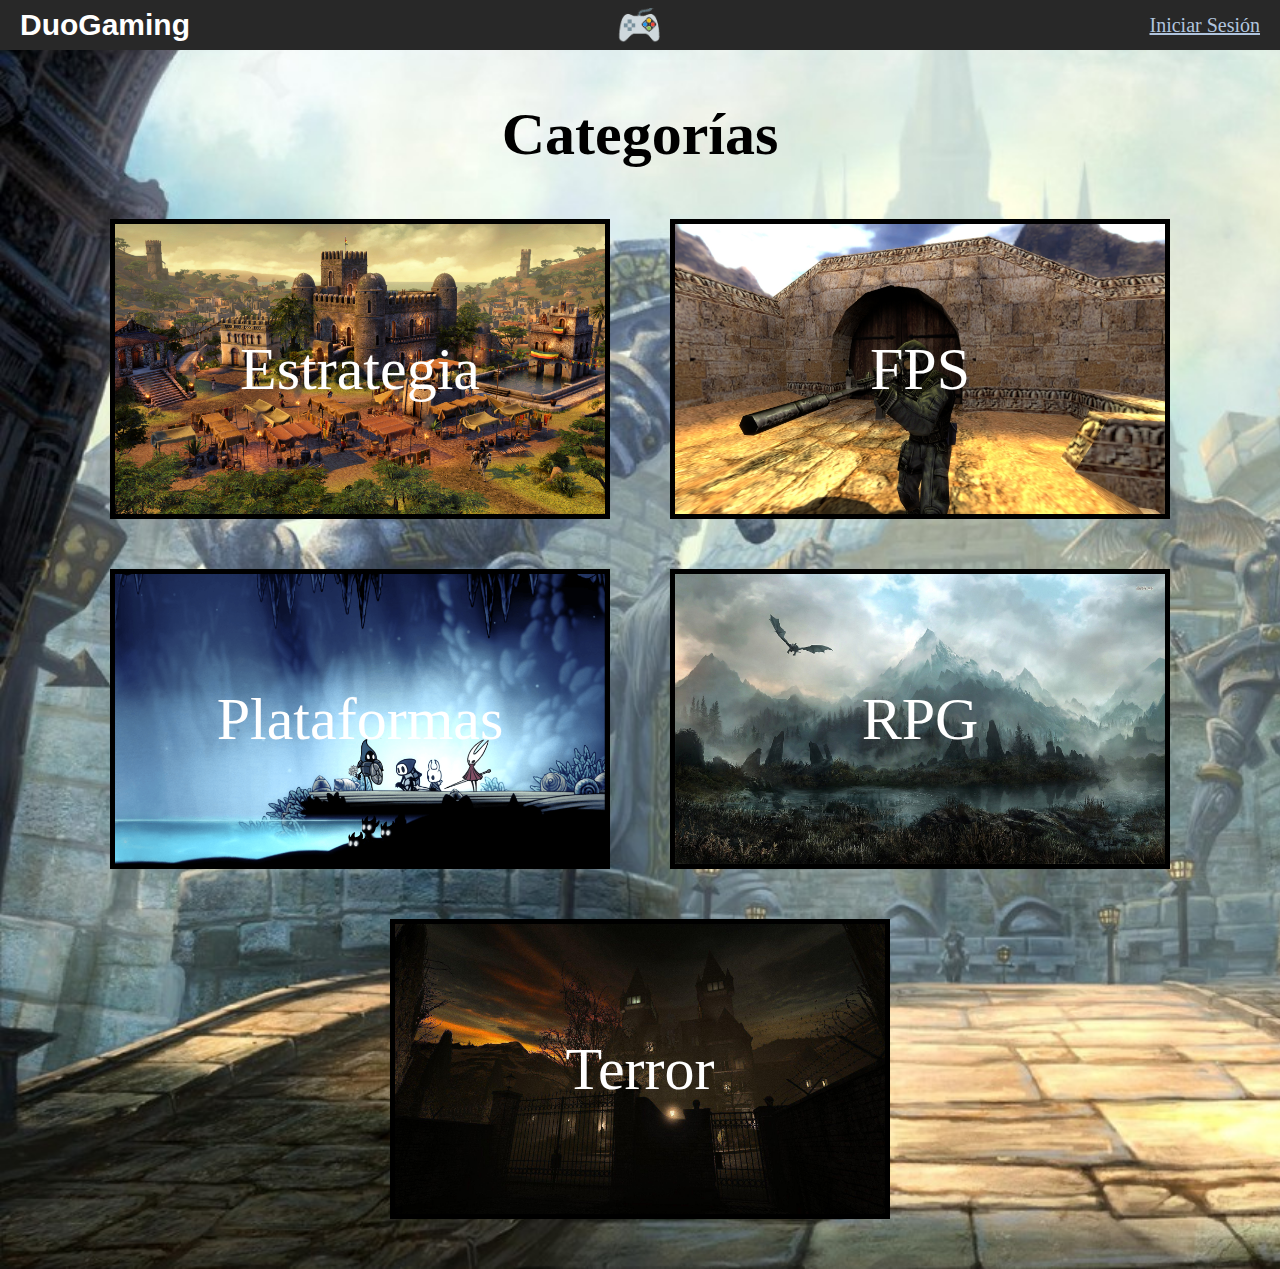
<file: semana1/actividad1/index.html>
<!DOCTYPE html>
<html lang="en">
<head>
    <link rel="stylesheet" href="./styles.css">
    <meta charset="UTF-8">
    <meta http-equiv="X-UA-Compatible" content="IE=edge">
    <meta name="viewport" content="width=device-width, initial-scale=1.0">
    <title>DuoGaming</title>
</head>
<body>
    <div class="head">
        <h1 class="nombre-pyme">DuoGaming</h1>
        <img class="teclado-img" src="./imagenes/game.png">
        <div class="div-inicio-sesion"><a class="inicio-sesion" href="./paginas/inicio_sesion.html">Iniciar Sesi&oacute;n</a></div>
    </div>

    
    <div>
        <h2 class="titulo-categoria">Categor&iacute;as</h2>
    </div>

    <div class="categorias">

        <!-- Estrategia -->
        <div class="categoria">
            <a href="./paginas/estrategia/index.html">
                <div>
                    <img src="./paginas/estrategia/imagenes/background.jpg" class="categoria-img">
                    <div class="nombre-categoria">Estrategia</div>
                </div>
                    
            </a>
        </div>
        <!-- FPS -->
        <div class="categoria">
            <a href="./paginas/fps/index.html">
                <div>
                    <img src="./paginas/fps/imagenes/background.jpg" class="categoria-img">
                    <div class="nombre-categoria">FPS</div>
                </div>
                    
            </a>
        </div>
        <!-- Platform -->
        <div class="categoria">
            <a href="./paginas/platform/index.html">
                <div>
                    <img src="./paginas/platform/imagenes/background.webp" class="categoria-img">
                    <div class="nombre-categoria">Plataformas</div>
                </div>
                    
            </a>
        </div>
        <!-- RPG -->
        <div class="categoria">
            <a href="./paginas/rpg/index.html">
                <div>
                    <img src="./paginas/rpg/imagenes/background.jpg" class="categoria-img">
                    <div class="nombre-categoria">RPG</div>
                </div>
                    
            </a>
        </div>
        <!-- Terror -->
        <div class="categoria">
            <a href="./paginas/terror/index.html">
                <div>
                    <img src="./paginas/terror/imagenes/background.jpg" class="categoria-img">
                    <div class="nombre-categoria">Terror</div>
                </div>
                    
            </a>
        </div>



    </div>
    
</body>
</html>
</file>
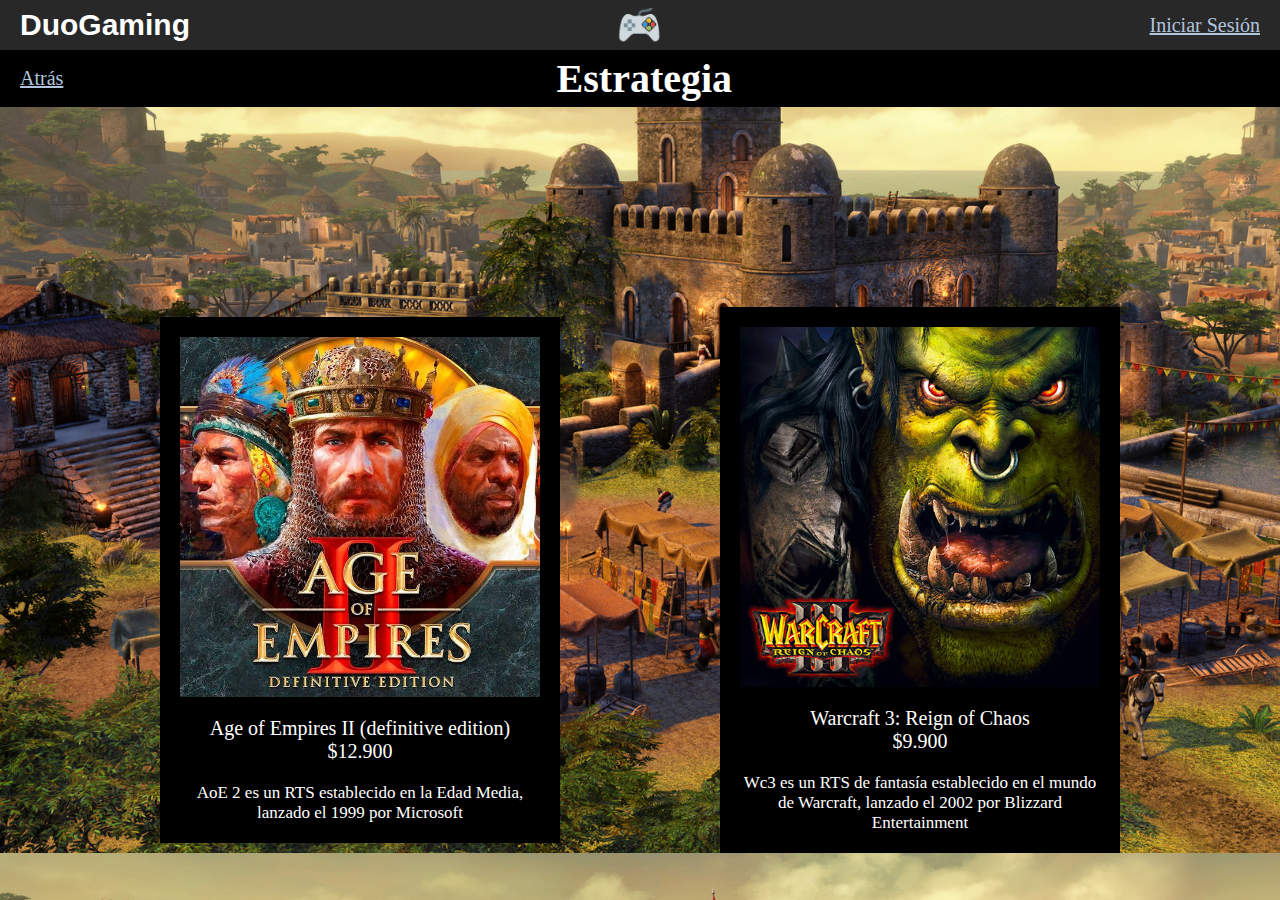
<file: semana1/actividad1/paginas/estrategia/index.html>
<!DOCTYPE html>
<html lang="en">
<head>
    <link rel="stylesheet" href="./styles.css">
    <meta charset="UTF-8">
    <meta http-equiv="X-UA-Compatible" content="IE=edge">
    <meta name="viewport" content="width=device-width, initial-scale=1.0">
    <title>DuoGaming</title>
</head>
<body>
    <div class="head">
        <h1 class="nombre-pyme">DuoGaming</h1>
        <img class="teclado-img" src="../../imagenes/game.png">
        <div class="div-inicio-sesion"><a class="link-paginas" href="../inicio_sesion.html">Iniciar Sesi&oacute;n</a></div>
    </div>

    
    <div class="titulo-categoria">
        <a href="../../index.html" class="link-paginas">Atr&aacute;s</a>   
        <h2 class="nombre-categoria">Estrategia</h2>
        <a style="visibility: hidden">Atr&aacute;s</a>
    </div>

    <div class="juegos">
        <div class="juego">
            <img class="juego-img" src="./imagenes/aoe2.jpg">
            <p class="texto-juego">Age of Empires II (definitive edition)<br>$12.900</p>
            <p class="texto-juego" style="font-size: 17px">
                AoE 2 es un RTS establecido en la Edad Media, lanzado el 1999 por Microsoft
            </p>
        </div>

        <div class="juego">
            <img class="juego-img" src="./imagenes/w3.jpg">
            <p class="texto-juego">Warcraft 3: Reign of Chaos<br>$9.900</p>
            <p class="texto-juego" style="font-size: 17px">
                Wc3 es un RTS de fantas&iacute;a establecido en el mundo de Warcraft, lanzado el 2002 por Blizzard Entertainment
            </p>
        </div>

    </div>
    
</body>
</html>
</file>
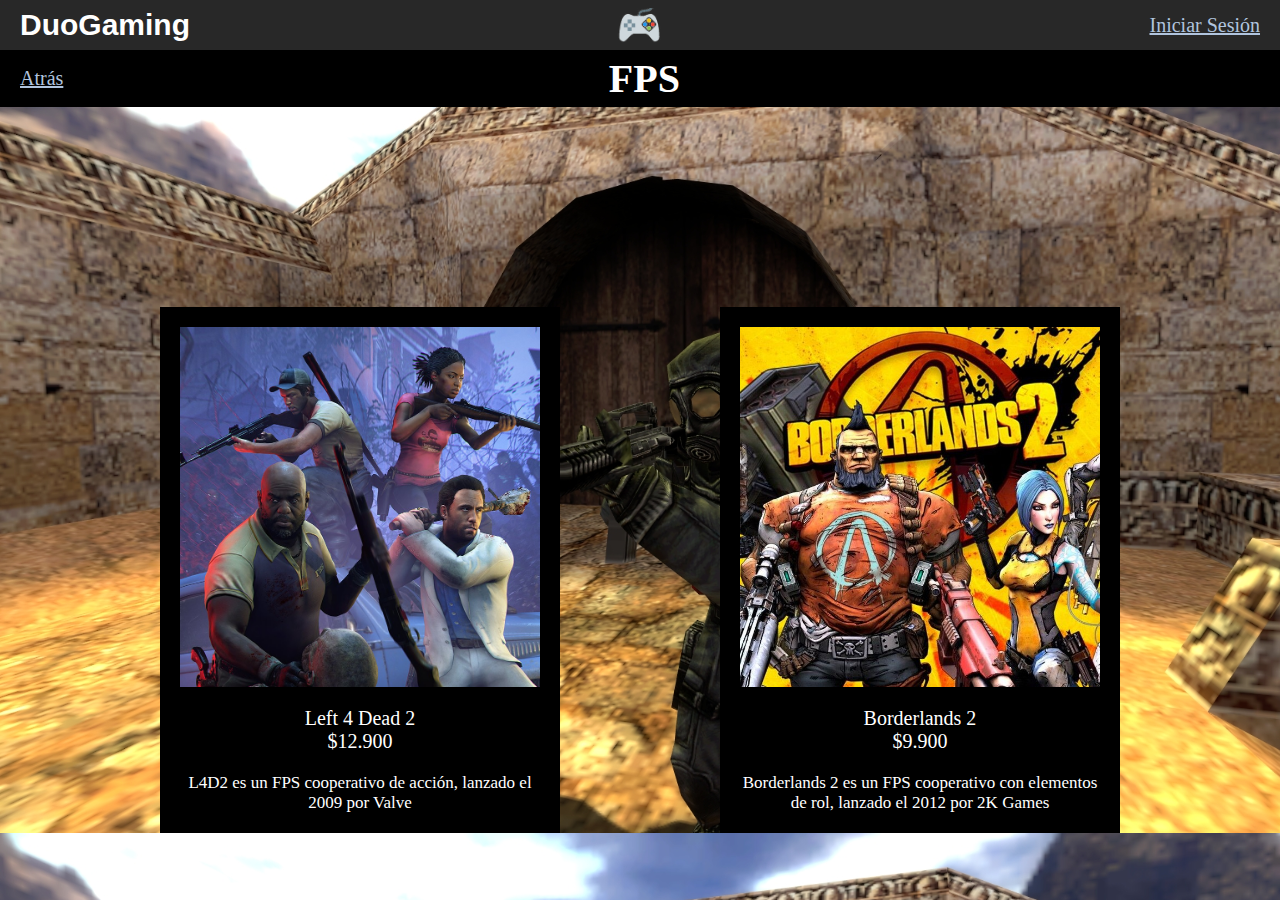
<file: semana1/actividad1/paginas/fps/index.html>
<!DOCTYPE html>
<html lang="en">
<head>
    <link rel="stylesheet" href="./styles.css">
    <meta charset="UTF-8">
    <meta http-equiv="X-UA-Compatible" content="IE=edge">
    <meta name="viewport" content="width=device-width, initial-scale=1.0">
    <title>DuoGaming</title>
</head>
<body>
    <div class="head">
        <h1 class="nombre-pyme">DuoGaming</h1>
        <img class="teclado-img" src="../../imagenes/game.png">
        <div class="div-inicio-sesion"><a class="link-paginas" href="../inicio_sesion.html">Iniciar Sesi&oacute;n</a></div>
    </div>

    
    <div class="titulo-categoria">
        <a href="../../index.html" class="link-paginas">Atr&aacute;s</a>   
        <h2 class="nombre-categoria">FPS</h2>
        <a style="visibility: hidden">Atr&aacute;s</a>
    </div>

    <div class="juegos">
        <div class="juego">
            <img class="juego-img" src="./imagenes/l4d2.jpeg">
            <p class="texto-juego"> Left 4 Dead 2<br>$12.900</p>
            <p class="texto-juego" style="font-size: 17px">
                L4D2 es un FPS cooperativo de acci&oacute;n, lanzado el 2009 por Valve
            </p>
        </div>

        <div class="juego">
            <img class="juego-img" src="./imagenes/borderlands.jpg">
            <p class="texto-juego">Borderlands 2<br>$9.900</p>
            <p class="texto-juego" style="font-size: 17px">
                Borderlands 2 es un FPS cooperativo con elementos de rol, lanzado el 2012 por 2K Games
            </p>
        </div>

    </div>
    
</body>
</html>
</file>
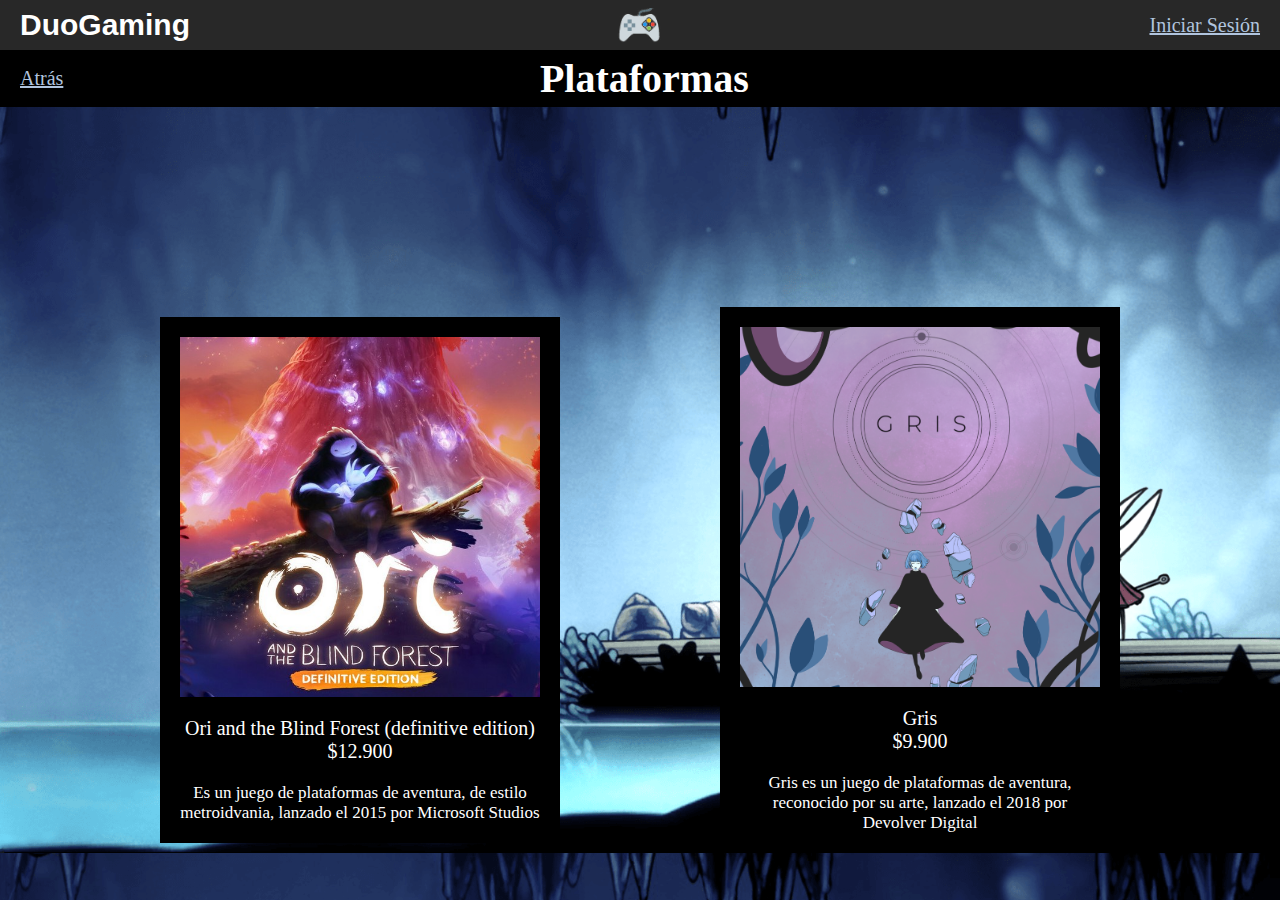
<file: semana1/actividad1/paginas/platform/index.html>
<!DOCTYPE html>
<html lang="en">
<head>
    <link rel="stylesheet" href="./styles.css">
    <meta charset="UTF-8">
    <meta http-equiv="X-UA-Compatible" content="IE=edge">
    <meta name="viewport" content="width=device-width, initial-scale=1.0">
    <title>DuoGaming</title>
</head>
<body>
    <div class="head">
        <h1 class="nombre-pyme">DuoGaming</h1>
        <img class="teclado-img" src="../../imagenes/game.png">
        <div class="div-inicio-sesion"><a class="link-paginas" href="../inicio_sesion.html">Iniciar Sesi&oacute;n</a></div>
    </div>

    
    <div class="titulo-categoria">
        <a href="../../index.html" class="link-paginas">Atr&aacute;s</a>   
        <h2 class="nombre-categoria">Plataformas</h2>
        <a style="visibility: hidden">Atr&aacute;s</a>
    </div>

    <div class="juegos">
        <div class="juego">
            <img class="juego-img" src="./imagenes/ori.jpeg">
            <p class="texto-juego">Ori and the Blind Forest (definitive edition)<br>$12.900</p>
            <p class="texto-juego" style="font-size: 17px">
                Es un juego de plataformas de aventura, de estilo metroidvania, lanzado el 2015 por Microsoft Studios
            </p>
        </div>

        <div class="juego">
            <img class="juego-img" src="./imagenes/gris.png">
            <p class="texto-juego">Gris<br>$9.900</p>
            <p class="texto-juego" style="font-size: 17px">
                Gris es un juego de plataformas de aventura, reconocido por su arte, lanzado el 2018 por Devolver Digital
            </p>
        </div>

    </div>
    
</body>
</html>
</file>
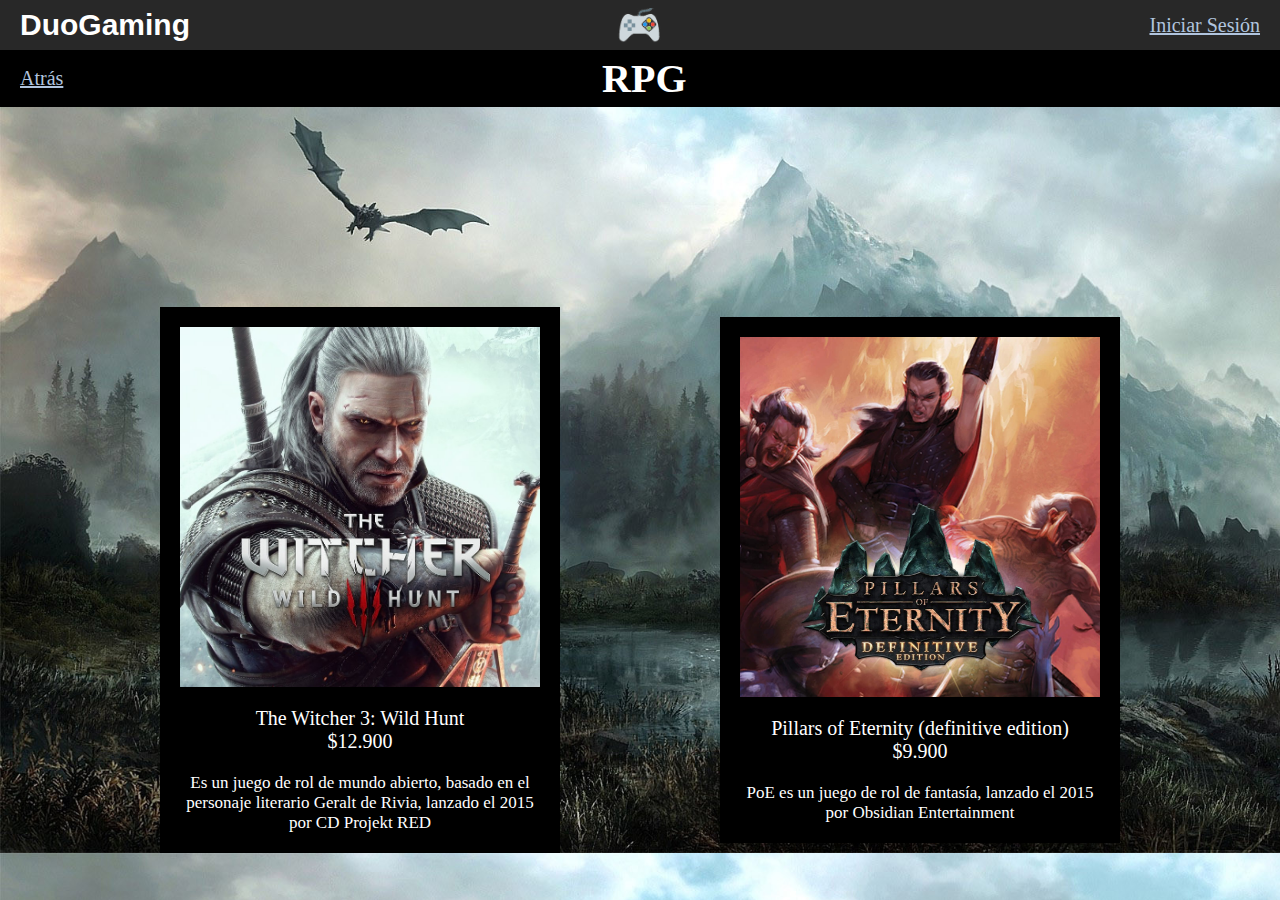
<file: semana1/actividad1/paginas/rpg/index.html>
<!DOCTYPE html>
<html lang="en">
<head>
    <link rel="stylesheet" href="./styles.css">
    <meta charset="UTF-8">
    <meta http-equiv="X-UA-Compatible" content="IE=edge">
    <meta name="viewport" content="width=device-width, initial-scale=1.0">
    <title>DuoGaming</title>
</head>
<body>
    <div class="head">
        <h1 class="nombre-pyme">DuoGaming</h1>
        <img class="teclado-img" src="../../imagenes/game.png">
        <div class="div-inicio-sesion"><a class="link-paginas" href="../inicio_sesion.html">Iniciar Sesi&oacute;n</a></div>
    </div>

    
    <div class="titulo-categoria">
        <a href="../../index.html" class="link-paginas">Atr&aacute;s</a>   
        <h2 class="nombre-categoria">RPG</h2>
        <a style="visibility: hidden">Atr&aacute;s</a>
    </div>

    <div class="juegos">
        <div class="juego">
            <img class="juego-img" src="./imagenes/witcher.jpeg">
            <p class="texto-juego">The Witcher 3: Wild Hunt<br>$12.900</p>
            <p class="texto-juego" style="font-size: 17px">
                Es un juego de rol de mundo abierto, basado en el personaje literario Geralt de Rivia, lanzado el 2015 por CD Projekt RED
            </p>
        </div>

        <div class="juego">
            <img class="juego-img" src="./imagenes/pillars.jpg">
            <p class="texto-juego">Pillars of Eternity (definitive edition)<br>$9.900</p>
            <p class="texto-juego" style="font-size: 17px">
                PoE es un juego de rol de fantas&iacute;a, lanzado el 2015 por Obsidian Entertainment
            </p>
        </div>

    </div>
    
</body>
</html>
</file>
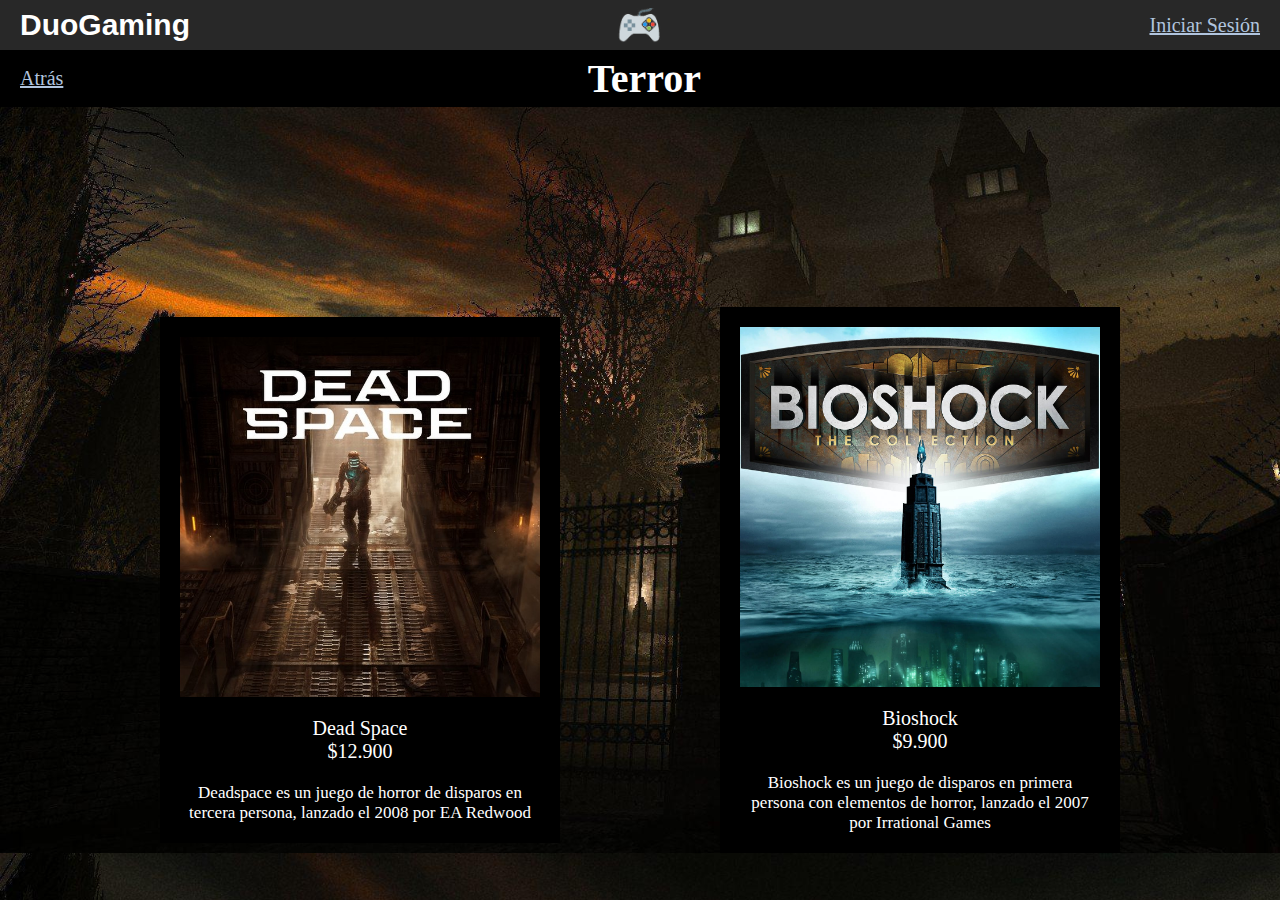
<file: semana1/actividad1/paginas/terror/index.html>
<!DOCTYPE html>
<html lang="en">
<head>
    <link rel="stylesheet" href="./styles.css">
    <meta charset="UTF-8">
    <meta http-equiv="X-UA-Compatible" content="IE=edge">
    <meta name="viewport" content="width=device-width, initial-scale=1.0">
    <title>DuoGaming</title>
</head>
<body>
    <div class="head">
        <h1 class="nombre-pyme">DuoGaming</h1>
        <img class="teclado-img" src="../../imagenes/game.png">
        <div class="div-inicio-sesion"><a class="link-paginas" href="../inicio_sesion.html">Iniciar Sesi&oacute;n</a></div>
    </div>

    
    <div class="titulo-categoria">
        <a href="../../index.html" class="link-paginas">Atr&aacute;s</a>   
        <h2 class="nombre-categoria">Terror</h2>
        <a style="visibility: hidden">Atr&aacute;s</a>
    </div>

    <div class="juegos">
        <div class="juego">
            <img class="juego-img" src="./imagenes/deadspace.jpg">
            <p class="texto-juego">Dead Space<br>$12.900</p>
            <p class="texto-juego" style="font-size: 17px">
                Deadspace es un juego de horror de disparos en tercera persona, lanzado el 2008 por EA Redwood
            </p>
        </div>

        <div class="juego">
            <img class="juego-img" src="./imagenes/bioshock.jpg">
            <p class="texto-juego">Bioshock<br>$9.900</p>
            <p class="texto-juego" style="font-size: 17px">
                Bioshock es un juego de disparos en primera persona con elementos de horror, lanzado el 2007 por Irrational Games
            </p>
        </div>

    </div>
    
</body>
</html>
</file>
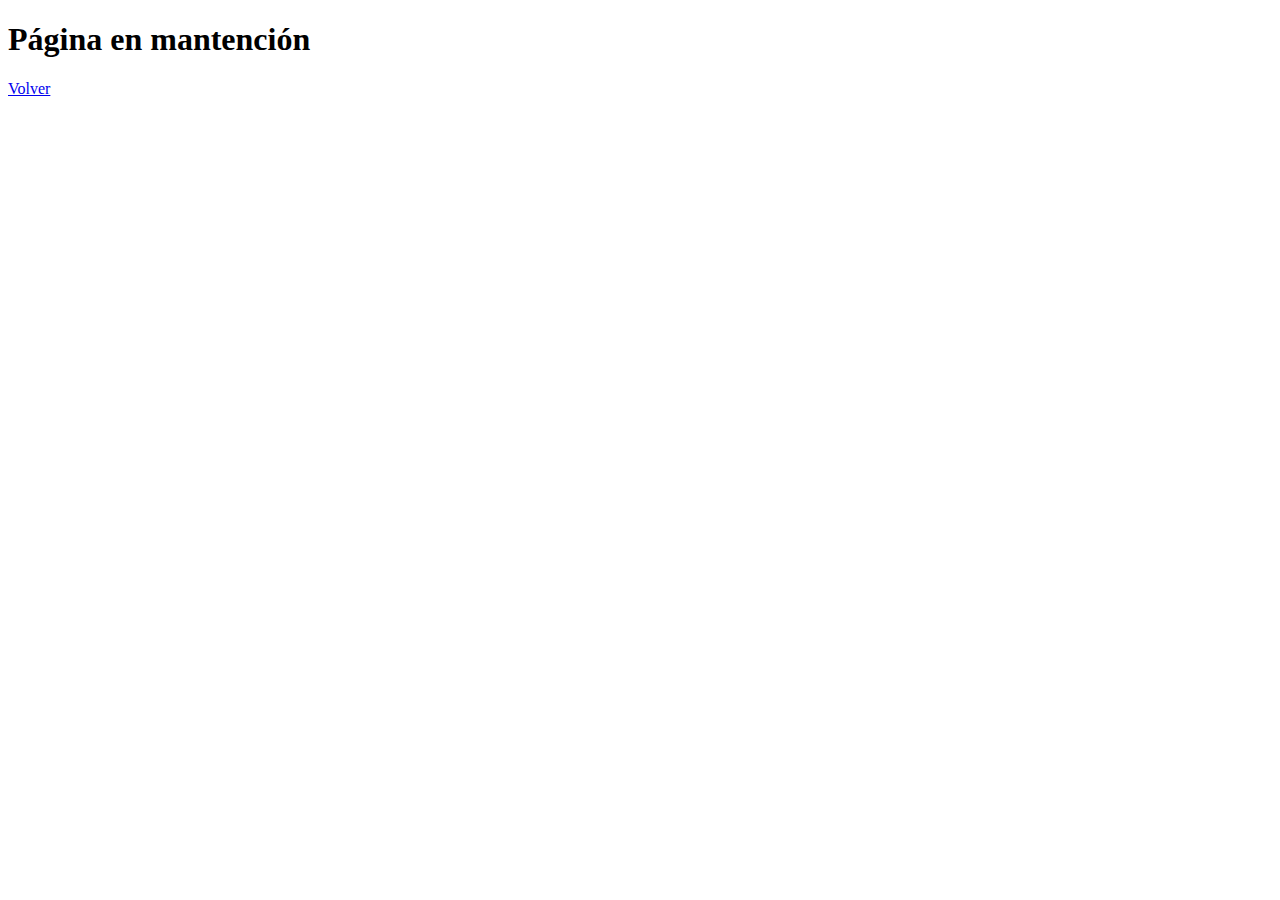
<file: semana1/actividad1/paginas/inicio_sesion.html>
<!DOCTYPE html>
<html lang="en">
<head>
    <meta charset="UTF-8">
    <meta http-equiv="X-UA-Compatible" content="IE=edge">
    <meta name="viewport" content="width=device-width, initial-scale=1.0">
    <title>Document</title>
</head>
<body>
    <h1>P&aacute;gina en mantenci&oacute;n</h1>
    <a href="../index.html">Volver</a>

</body>
</html>
</file>
<file: semana1/actividad1/styles.css>
* {
    box-sizing: border-box;
    margin: 0px;
}

body {
    margin: 0px;
    padding: 0px;
    background-image: url("./imagenes/stormwind.jpg");
    background-size: cover;
    
}

.head {
    background-color: rgb(40,40,40);
    display: flex;
    height: 50px;
    justify-content: center;
    align-items: center;
    
}


/* CONVERTIR A DIV */
.nombre-pyme {
    color: white;
    font-family: 'Franklin Gothic Medium', 'Arial Narrow', Arial, sans-serif;
    font-size: 30px;
    flex: 1 0 0;
    margin-left: 20px;
    text-align: left;
}

.teclado-img {
    margin: auto;
    width: auto;
    height: 35px;
}

.inicio-sesion {
    color:lightsteelblue;
    text-align: right;
    font-size: 20px;
}

.div-inicio-sesion {
    flex:1 0 0;
    text-align: right;
    margin-right: 20px;

}


.titulo-categoria {
    font-size: 60px;
    margin-top: 50px;
    text-align: center;
}

.categorias {
    display: flex;
    flex-wrap: wrap;
    justify-content: space-evenly;
    align-items: center;
    row-gap:50px;
    margin:50px;
}

.categoria {
    border:solid black 5px;
    width: 500px;
    height:300px;
    position:relative;
    text-align: center;
}

.categoria-img {
    width: 490px;
    height: 290px;
}

.nombre-categoria {
    position: absolute;
    top: 50%;
    left: 50%;
    transform: translate(-50%, -50%);
    font-size: 60px;
    padding-left: 5px;
    padding-right: 5px;
    color: white;
    /* background-color: rgb(40,40,40); */
}
</file>
<file: semana1/actividad1/paginas/estrategia/styles.css>
* {
    box-sizing: border-box;
    margin: 0px;
}

body {
    margin: 0px;
    padding: 0px;
    background-image: url("./imagenes/background.jpg");
    background-size: cover;
    
}

.head {
    background-color: rgb(40,40,40);
    display: flex;
    height: 50px;
    justify-content: center;
    align-items: center;
    
}

.nombre-pyme {
    color: white;
    font-family: 'Franklin Gothic Medium', 'Arial Narrow', Arial, sans-serif;
    font-size: 30px;
    flex: 1 0 0;
    /* padding: 5px; */
    margin-left: 20px;
    text-align: left;
}

.teclado-img {
    margin: auto;
    width: auto;
    height: 35px;
}

.link-paginas {
    color:lightsteelblue;
    font-size: 20px;
    /* text-align: right; */
}

.link-home {
    color: white;
    font-size: 20px;
}

.div-inicio-sesion {
    flex:1 0 0;
    text-align: right;
    margin-right: 20px;
}

/* TERMINO DE HEADER */

.titulo-categoria {
    display: flex;
    background-color: black;
    justify-content: space-between;
    align-items: center;
    padding-left: 20px;
    padding-right: 20px;
}
.nombre-categoria {
    color: white;
    padding: 5px;
    font-size: 40px;
}

.juegos {
    display: flex;
    margin-top: 200px;
    justify-content: space-evenly;
    align-items: center;
    align-content: center;
    text-align: center;
}

.juego {
    display:flex;
    flex-direction: column;
    justify-content: space-between;
    border: solid black 20px;
    width: 400px;
    height: auto;
}

.texto-juego {
    font-size: 20px;
    color: white;
    padding-top: 20px;
    text-align: center;
    background-color: black;
}
</file>
<file: semana1/actividad1/paginas/fps/styles.css>
* {
    box-sizing: border-box;
    margin: 0px;
}

body {
    margin: 0px;
    padding: 0px;
    background-image: url("./imagenes/background.jpg");
    background-size: cover;
    
}

.head {
    background-color: rgb(40,40,40);
    display: flex;
    height: 50px;
    justify-content: center;
    align-items: center;
    
}

.nombre-pyme {
    color: white;
    font-family: 'Franklin Gothic Medium', 'Arial Narrow', Arial, sans-serif;
    font-size: 30px;
    flex: 1 0 0;
    /* padding: 5px; */
    margin-left: 20px;
    text-align: left;
}

.teclado-img {
    margin: auto;
    width: auto;
    height: 35px;
}

.link-paginas {
    color:lightsteelblue;
    font-size: 20px;
    /* text-align: right; */
}

.link-home {
    color: white;
    font-size: 20px;
}

.div-inicio-sesion {
    flex:1 0 0;
    text-align: right;
    margin-right: 20px;
}

/* TERMINO DE HEADER */

.titulo-categoria {
    display: flex;
    background-color: black;
    justify-content: space-between;
    align-items: center;
    padding-left: 20px;
    padding-right: 20px;
}
.nombre-categoria {
    color: white;
    padding: 5px;
    font-size: 40px;
}

.juegos {
    display: flex;
    margin-top: 200px;
    justify-content: space-evenly;
    align-items: center;
    align-content: center;
    text-align: center;
}

.juego {
    display:flex;
    flex-direction: column;
    justify-content: space-between;
    border: solid black 20px;
    width: 400px;
    height: auto;
}
/* .juego-img {
    height: 500px;
    width:auto;
} */

.texto-juego {
    font-size: 20px;
    color: white;
    padding-top: 20px;
    text-align: center;
    background-color: black;
}
</file>
<file: semana1/actividad1/paginas/platform/styles.css>
* {
    box-sizing: border-box;
    margin: 0px;
}

body {
    margin: 0px;
    padding: 0px;
    background-image: url("./imagenes/background.webp");
    background-size: cover;
    
}

.head {
    background-color: rgb(40,40,40);
    display: flex;
    height: 50px;
    justify-content: center;
    align-items: center;
    
}

.nombre-pyme {
    color: white;
    font-family: 'Franklin Gothic Medium', 'Arial Narrow', Arial, sans-serif;
    font-size: 30px;
    flex: 1 0 0;
    /* padding: 5px; */
    margin-left: 20px;
    text-align: left;
}

.teclado-img {
    margin: auto;
    width: auto;
    height: 35px;
}

.link-paginas {
    color:lightsteelblue;
    font-size: 20px;
    /* text-align: right; */
}

.link-home {
    color: white;
    font-size: 20px;
}

.div-inicio-sesion {
    flex:1 0 0;
    text-align: right;
    margin-right: 20px;
}

/* TERMINO DE HEADER */

.titulo-categoria {
    display: flex;
    background-color: black;
    justify-content: space-between;
    align-items: center;
    padding-left: 20px;
    padding-right: 20px;
}
.nombre-categoria {
    color: white;
    padding: 5px;
    font-size: 40px;
}

.juegos {
    display: flex;
    margin-top: 200px;
    justify-content: space-evenly;
    align-items: center;
    align-content: center;
    text-align: center;
}

.juego {
    display:flex;
    flex-direction: column;
    justify-content: space-between;
    border: solid black 20px;
    width: 400px;
    height: auto;
}
/* .juego-img {
    height: 500px;
    width:auto;
} */

.texto-juego {
    font-size: 20px;
    color: white;
    padding-top: 20px;
    text-align: center;
    background-color: black;
}
</file>
<file: semana1/actividad1/paginas/rpg/styles.css>
* {
    box-sizing: border-box;
    margin: 0px;
}

body {
    margin: 0px;
    padding: 0px;
    background-image: url("./imagenes/background.jpg");
    background-size: cover;
    
}

.head {
    background-color: rgb(40,40,40);
    display: flex;
    height: 50px;
    justify-content: center;
    align-items: center;
    
}

.nombre-pyme {
    color: white;
    font-family: 'Franklin Gothic Medium', 'Arial Narrow', Arial, sans-serif;
    font-size: 30px;
    flex: 1 0 0;
    /* padding: 5px; */
    margin-left: 20px;
    text-align: left;
}

.teclado-img {
    margin: auto;
    width: auto;
    height: 35px;
}

.link-paginas {
    color:lightsteelblue;
    font-size: 20px;
    /* text-align: right; */
}

.link-home {
    color: white;
    font-size: 20px;
}

.div-inicio-sesion {
    flex:1 0 0;
    text-align: right;
    margin-right: 20px;
}

/* TERMINO DE HEADER */

.titulo-categoria {
    display: flex;
    background-color: black;
    justify-content: space-between;
    align-items: center;
    padding-left: 20px;
    padding-right: 20px;
}
.nombre-categoria {
    color: white;
    padding: 5px;
    font-size: 40px;
}

.juegos {
    display: flex;
    margin-top: 200px;
    justify-content: space-evenly;
    align-items: center;
    align-content: center;
    text-align: center;
}

.juego {
    display:flex;
    flex-direction: column;
    justify-content: space-between;
    border: solid black 20px;
    width: 400px;
    height: auto;
}
/* .juego-img {
    height: 500px;
    width:auto;
} */

.texto-juego {
    font-size: 20px;
    color: white;
    padding-top: 20px;
    text-align: center;
    background-color: black;
}
</file>
<file: semana1/actividad1/paginas/terror/styles.css>
* {
    box-sizing: border-box;
    margin: 0px;
}

body {
    margin: 0px;
    padding: 0px;
    background-image: url("./imagenes/background.jpg");
    background-size: cover;
    
}

.head {
    background-color: rgb(40,40,40);
    display: flex;
    height: 50px;
    justify-content: center;
    align-items: center;
    
}

.nombre-pyme {
    color: white;
    font-family: 'Franklin Gothic Medium', 'Arial Narrow', Arial, sans-serif;
    font-size: 30px;
    flex: 1 0 0;
    /* padding: 5px; */
    margin-left: 20px;
    text-align: left;
}

.teclado-img {
    margin: auto;
    width: auto;
    height: 35px;
}

.link-paginas {
    color:lightsteelblue;
    font-size: 20px;
    /* text-align: right; */
}

.link-home {
    color: white;
    font-size: 20px;
}

.div-inicio-sesion {
    flex:1 0 0;
    text-align: right;
    margin-right: 20px;
}

/* TERMINO DE HEADER */

.titulo-categoria {
    display: flex;
    background-color: black;
    justify-content: space-between;
    align-items: center;
    padding-left: 20px;
    padding-right: 20px;
}
.nombre-categoria {
    color: white;
    padding: 5px;
    font-size: 40px;
}

.juegos {
    display: flex;
    margin-top: 200px;
    justify-content: space-evenly;
    align-items: center;
    align-content: center;
    text-align: center;
}

.juego {
    display:flex;
    flex-direction: column;
    justify-content: space-between;
    border: solid black 20px;
    width: 400px;
    height: auto;
}
/* .juego-img {
    height: 500px;
    width:auto;
} */

.texto-juego {
    font-size: 20px;
    color: white;
    padding-top: 20px;
    text-align: center;
    background-color: black;
}
</file>
